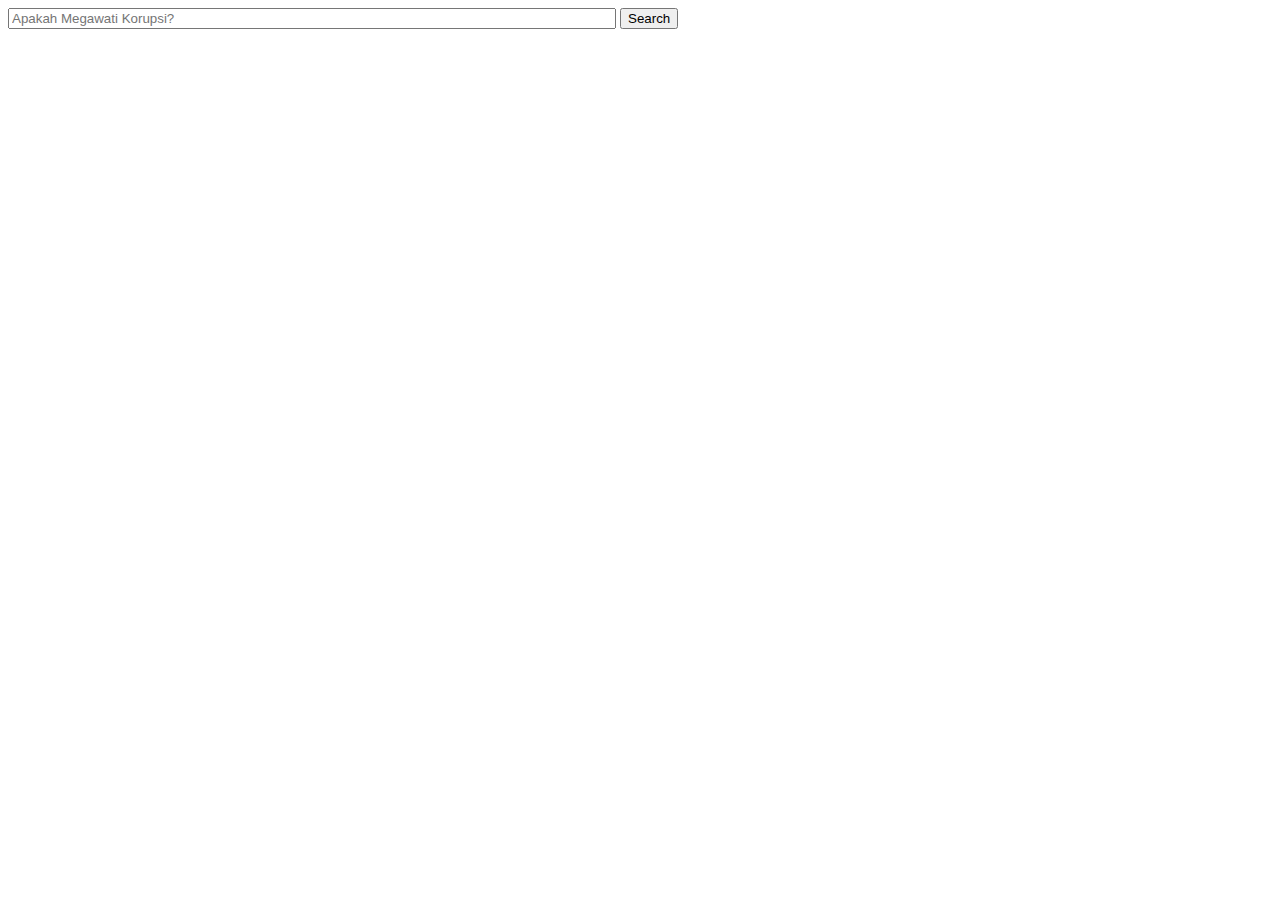
<file: project/30. Crome Clone/index.html>
<!DOCTYPE html>

<head>
    <meta charset="utf-8" />
    <link rel="stylesheet" href="style.css">
</head>

<script type="text/javascript">
    function mysearch() {
        var elem = document.getElementById('inputsearchquery');
        var url = "https://www.youtube.com/results?search_query=ciri+ciri+seeorang+korupsi";
        var win = window.open(url, '_blank');
        win.focus();
    }
</script>

<body>
    <input id="inputsearchquery" type="text" value="" placeholder="Apakah Megawati Korupsi?">
    <button type="button" onclick="mysearch()">Search</button>
</body>
</file>
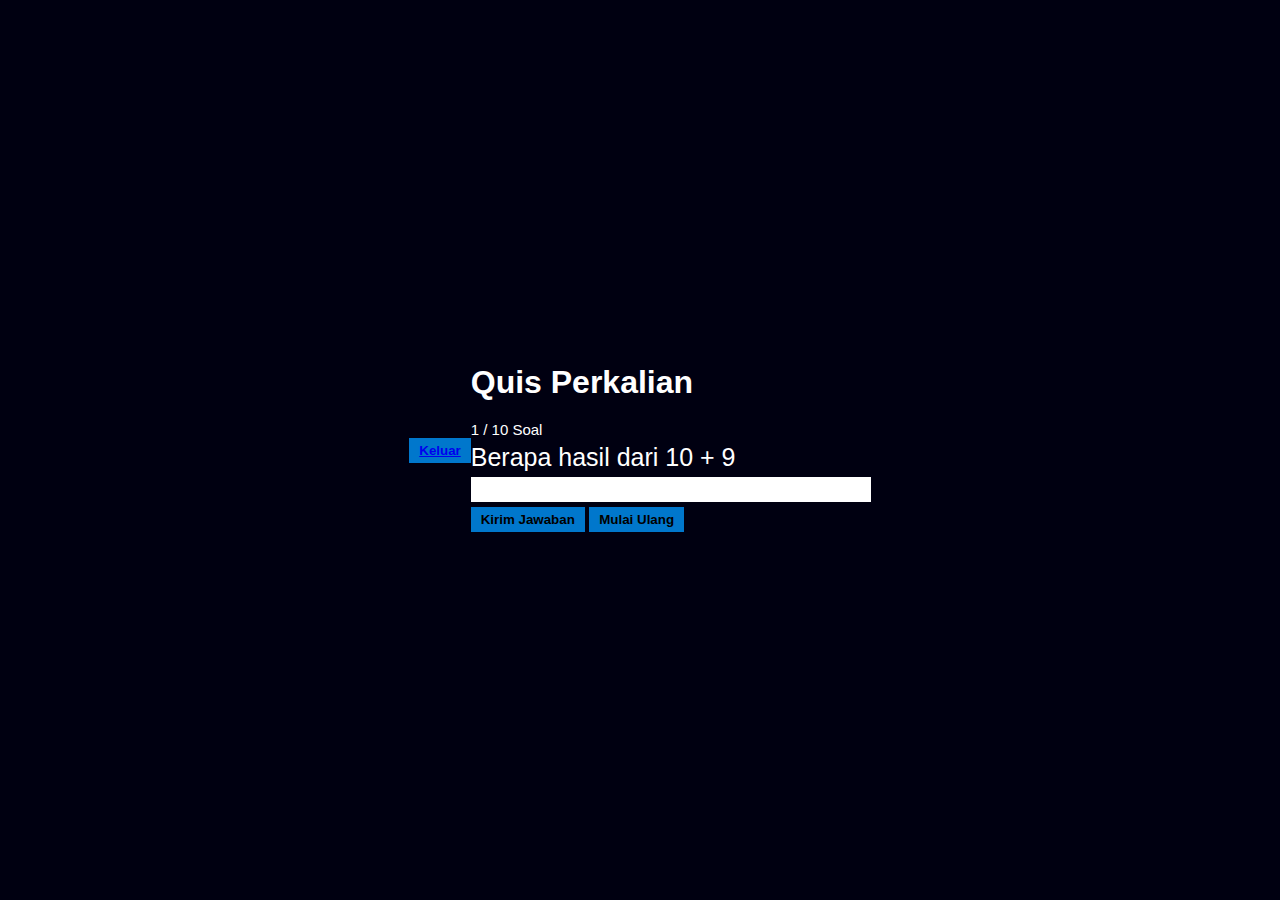
<file: project/Game-Quis/index.html>
<!DOCTYPE html>
<html>

<head>
    <title></title>
    <style type="text/css">
        * {
            margin: 0;
            padding: 0;
            border: 0;
            box-sizing: border-box;
        }

        html,
        body {
            height: 100%;
        }

        body {
            display: flex;
            justify-content: center;
            align-items: center;

            background: #001;
            color: white;
            font-family: Arial, Helvetica, sans-serif;
        }

        [game]>div {
            margin: 5px 0;
        }

        h1 {
            margin-bottom: 20px;
        }

        [progress-soal] {
            font-size: 15px;
        }

        [quis-soal] {
            font-size: 25px;
        }

        [jawab-soal] {
            width: 400px;
            padding: 5px 10px;
        }

        button {
            padding: 5px 10px;
            background: #07c;
            font-weight: bold;
        }
    </style>
</head>

<body>
    <button><a href="profile.html">Keluar</a></button>
    <audio autoplay>
        <source src="sound.mp3" type="audio/mpeg" id="music">
        Browsermu tidak mendukung tag audio, upgrade donk!
    </audio>
    <div game>
        <h1>Quis Perkalian</h1>
        <div progress-soal>1/10 Soal</div>
        <div quis-soal>Berapa hasil dari 50+2</div>
        <div>
            <input jawab-soal type="number">
        </div>
        <div>
            <button onclick="kirimJawaban()">Kirim Jawaban</button>
            <button onclick="mulaiGame()">Mulai Ulang</button>
        </div>
    </div>
    <script type="text/javascript">
        var quis_soal = null
        var quis_total = null
        var quis_score = null

        var soal_jawab = null

        el = (str) => {
            return document.querySelector(str)
        }

        acakSoal = () => {
            let a = Math.floor(Math.random() * 10) + 1
            let b = Math.floor(Math.random() * 10) + 1
            soal_jawab = a + b

            el("[progress-soal]").innerHTML = `${quis_soal} / ${quis_total} Soal`
            el("[quis-soal]").innerHTML = `Berapa hasil dari ${a} + ${b}`
        }

        kirimJawaban = () => {
            let input = el("[jawab-soal]")
            let jawaban = input.value
            input.value = ""

            if (jawaban == soal_jawab) {
                quis_score += 10
            }
            quis_soal += 1
            if (quis_soal <= quis_total) {
                acakSoal()
            }
            else {
                alert("Quis Selesai\n\nScore Anda : " + quis_score)
            }
        }
        mulaiGame = () => {
            quis_soal = 1
            quis_total = 10
            quis_score = 0
            acakSoal()
        }
        window.onload = () => {
            mulaiGame()
        }
    </script>
</body>

</html>
</file>
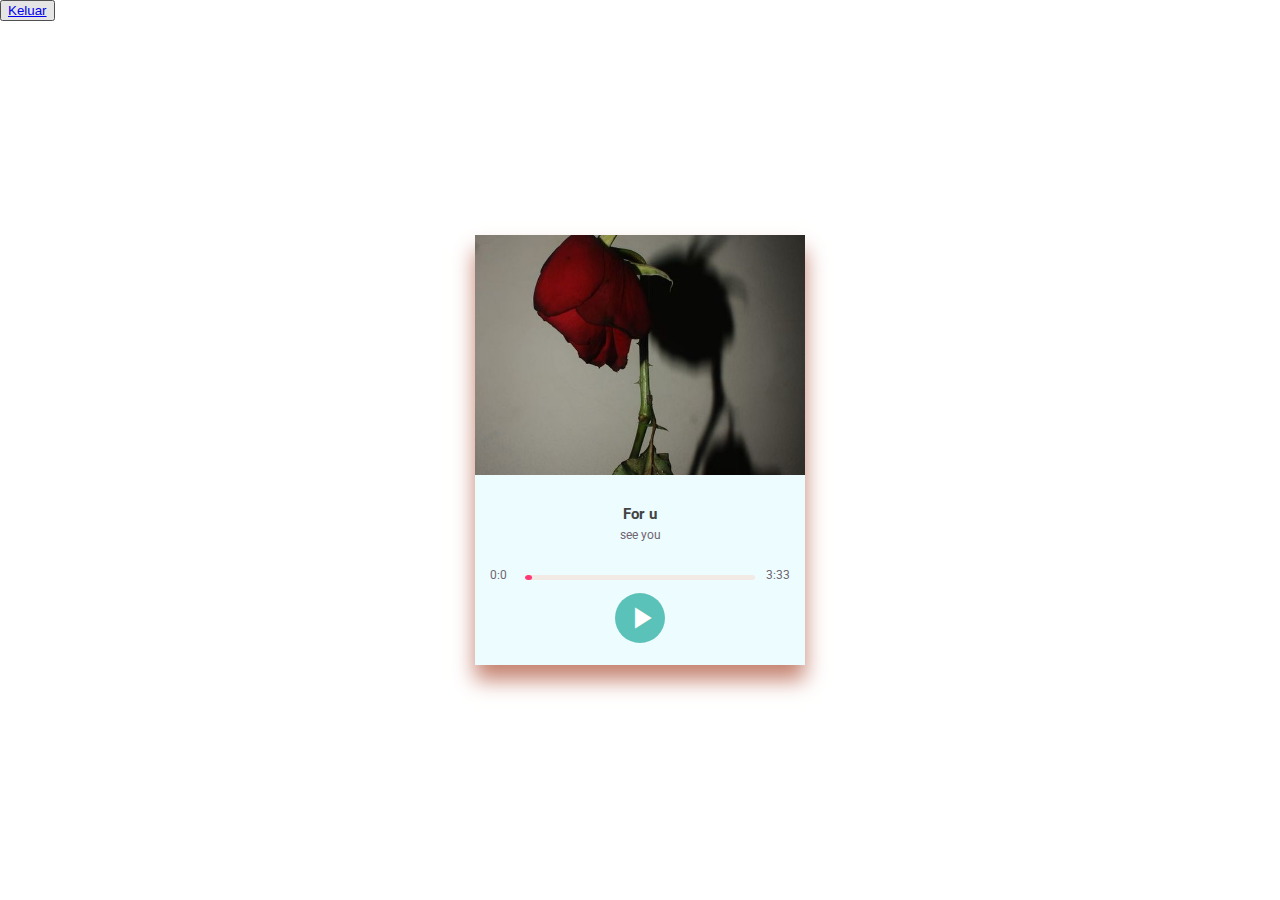
<file: project/Music-Player/index.html>
<!DOCTYPE html>
<html lang="en">

<head>
    <meta charset="UTF-8">
    <title>Music Player</title>
    <link rel='stylesheet' href='https://fonts.googleapis.com/css?family=Roboto&amp;display=swap'>
    <link rel='stylesheet' href='https://fonts.googleapis.com/icon?family=Material+Icons'>
    <link rel="stylesheet" href="./style.css">

</head>

<body>
    <button><a href="profile.html">Keluar</a></button>
    <!-- partial:index.partial.html -->
    <div class="player">
        <div class="cover">
            <img src="boy.jpg" alt="">
        </div>
        <div class="info">
            <div class="title">For u</div>
            <div class="singer">see you</div>
        </div>
        <div class="music-box">
            <input type="range" step="1" class="seekbar" value="0" min="0" max="100" oninput="handleSeekBar()">

            <audio class="music-element">
                <source src="mesra.mp3" type="audio/mp3">
            </audio>
            <span class="current-time">0:0</span><span class="duration">0:0</span>
            <span class="play" onclick="handlePlay()">
                <i class="material-icons">play_arrow</i>
            </span>
        </div>
    </div>
    <!-- partial -->
    <script src="./script.js"></script>

</body>

</html>
</file>
<file: project/30. Crome Clone/style.css>
input {
    width: 600px;
}
</file>
<file: project/Music-Player/style.css>
html,
body {
  padding: 0;
  margin: 0;
  box-sizing: border-box;
  height: 100%;
  
  
  position: relative;
  font-family: "Roboto", sans-serif;
}

*::selection {
  background-color: unset;
}

.player {
  position: absolute;
  left: 50%;
  top: 50%;
  transform: translate(-50%, -50%);
  width: 330px;
  height: 430px;

  background-color:#edfdff;
  box-shadow: 0 15px 20px 0 #c58371;
}
.player input[type=range] {
  -webkit-appearance: none !important;
  margin: 0px;
  padding: 0px;
  background: #f2eae4;
  height: 5px;
  width: 150px;
  outline: none;
  cursor: pointer;
  overflow: hidden;
  border-radius: 5px;
}
.player input[type=range]::-ms-fill-lower {
  background: #f2eae4;
}
/*.player input[type=range]::-ms-fill-upper {
  background: #f2eae4;
}
.player input[type=range]::-moz-range-track {
  border: none;
  background: #f2eae4;
}*/
.player input[type=range]::-webkit-slider-thumb {
  -webkit-appearance: none !important;
  background: #ff3677;
  height: 5px;
  width: 5px;
  border-radius: 50%;
  box-shadow: -100vw 0 0 100vw #f7d9b9;
}
/*.player input[type=range]::-moz-range-thumb {
  background: #ff3677;
  height: 8px;
  width: 8px;
  border-radius: 100%;
}
.player input[type=range]::-ms-thumb {
  -webkit-appearance: none !important;
  background: #ff3677;
  height: 8px;
  width: 8px;
  border-radius: 100%;
}*/
.player .cover {
  width: 330px;
  height: 240px;
  overflow: hidden;
  position: absolute;
  left: 50%;
  top: 0;
  transform: translateX(-50%);
}
.player .cover img {
  width: 100%;
  height: 100%;
  object-fit: cover;
}
.player .info {
  position: absolute;
  left: 50%;
  top: 270px;
  transform: translateX(-50%);
  text-align: center;
}
.player .info .title {
  font-size: 15px;
  font-weight: 700;
  color: #444;
  margin-bottom: 5px;
}
.player .info .singer {
  font-size: 12px;
  color: #72646f;
}
/*.player .btn-box {
  position: absolute;
  top: 330px;
  width: 100%;
  display: flex;
  justify-content: center;
}*/
/*.player .btn-box i {
  font-size: 24px;
  color: #72646f;
  margin: 0 30px;
  cursor: pointer;
}*/
/*.player .btn-box i.active {
  color: #ff3677;
}*/
/*.player .volume-box {
  display: none;
  position: absolute;
  left: 50%;
  top: 295px;
  transform: translateX(-50%);
  z-index: 1;
  padding: 0 0px;
}
.player .volume-box .volume-down {
  position: absolute;
  left: -15px;
  top: 50%;
  transform: translateY(-50%);
  cursor: pointer;
  color: #72646f;
}
.player .volume-box .volume-up {
  position: absolute;
  right: -15px;
  top: 50%;
  transform: translateY(-50%);
  cursor: pointer;
  color: #72646f;
}*/
/*.player .volume-box .volume-up::selection {
  background-color: unset;
}
.player .volume-box input[type=range] {
  height: 5px;
  width: 150px;
  margin: 0 0 15px 0;
}
.player .volume-box.active {
  display: block;
}*/
.player .music-box {
  position: absolute;
  left: 50%;
  top: 330px;
  transform: translateX(-50%);
}
.player .music-box input[type=range] {
  height: 5px;
  width: 230px;
  margin: 0 0 10px 0;
}
.player .music-box input[type=range]::-webkit-slider-thumb {
  height: 5px;
  width: 7px;
}
.player .music-box .current-time {
  position: absolute;
  left: -35px;
  top: 40%;
  transform: translateY(-50%);
  font-size: 12px;
  color: #72646f;
}
.player .music-box .duration {
  position: absolute;
  right: -35px;
  top: 40%;
  transform: translateY(-50%);
  font-size: 12px;
  color: #72646f;
}
.player .music-box .play,
.player .music-box .pause {
  position: absolute;
  left: 50%;
  top: 28px;
  transform: translateX(-50%);
  width: 50px;
  height: 50px;
  border-radius: 50px;
  background-color: #5bc2b9;
  cursor: pointer;
  transition: all 0.4s;
}
.player .music-box .play i,
.player .music-box .pause i {
  font-size: 36px;
  color: white;
  position: absolute;
  left: 50%;
  top: 50%;
  transform: translate(-48%, -50%);
}
.player .music-box .pause i {
  font-size: 32px;
  transform: translate(-50%, -50%);
}
</file>
